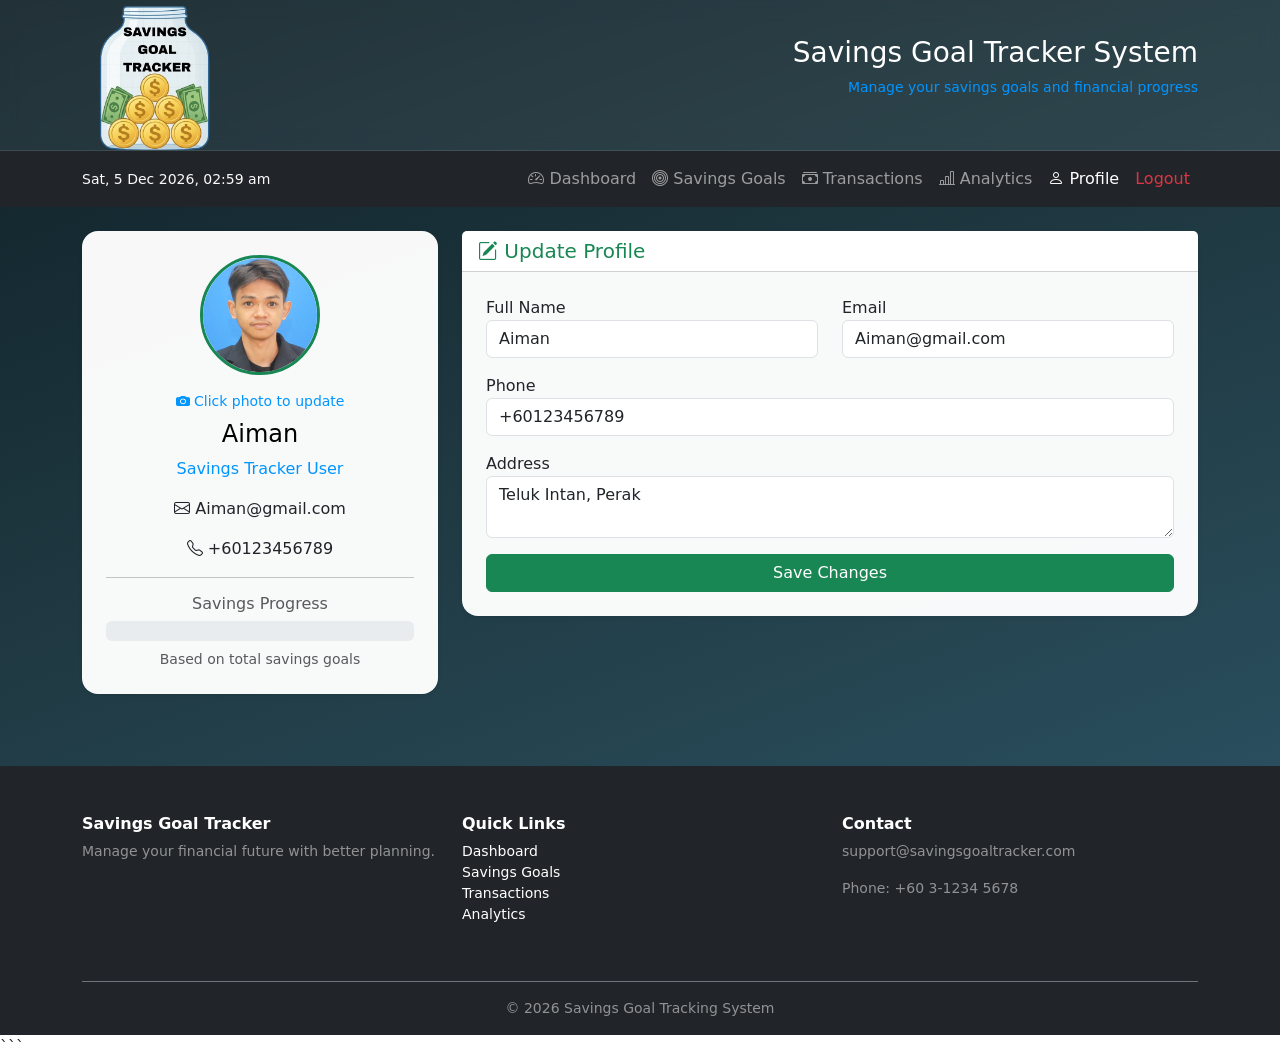
<file: profile.html>
<!DOCTYPE html>
<html lang="en">
<head>
<meta charset="UTF-8">
<title>Profile | Savings Goal Tracker</title>

<link href="https://cdn.jsdelivr.net/npm/bootstrap@5.3.2/dist/css/bootstrap.min.css" rel="stylesheet">

<link href="https://cdn.jsdelivr.net/npm/bootstrap-icons/font/bootstrap-icons.css" rel="stylesheet">

<link rel="stylesheet" href="assets/css/style.css">
</head>


<body class="d-flex flex-column min-vh-100">

<!-- Site header with logo and title -->
<header class="uitm-header">
  <div class="container d-flex flex-column flex-md-row align-items-center justify-content-between">
    <div class="d-flex align-items-center mb-3 mb-md-0">
      <div class="logo-group">
        <img src="assets/img/savings.png" height="150">
      </div>
    </div>
    <div class="text-center text-md-end">
      <h1 class="h3">Savings Goal Tracker System</h1>
      <p class="small text-muted">Manage your savings goals and financial progress</p>
    </div>
  </div>
</header>

<!-- Navbar with live datetime and page links -->
<nav class="navbar navbar-expand-lg navbar-dark bg-dark sticky-top">
  <div class="container">
    <button class="navbar-toggler" data-bs-toggle="collapse" data-bs-target="#nav">
      <span class="navbar-toggler-icon"></span>
    </button>
    <div class="collapse navbar-collapse" id="nav">
      
      <span id="datetime" class="navbar-text text-light small me-4"></span>
      <ul class="navbar-nav ms-auto">
       <li class="nav-item"><a class="nav-link" href="dashboard.html"><i class="bi bi-speedometer2"></i> Dashboard</a></li>
        <li class="nav-item"><a class="nav-link" href="goals.html"><i class="bi bi-bullseye"></i> Savings Goals</a></li>
        <li class="nav-item"><a class="nav-link" href="transactions.html"><i class="bi bi-cash-stack"></i> Transactions</a></li>
        <li class="nav-item"><a class="nav-link" href="analytics.html"><i class="bi bi-bar-chart-line"></i> Analytics</a></li>
        <li class="nav-item"><a class="nav-link active" href="profile.html"><i class="bi bi-person"></i> Profile</a></li>
        <li class="nav-item"><a class="nav-link text-danger" href="#" onclick="logout()">Logout</a></li>
      </ul>
    </div>
  </div>
</nav>

<!-- Main content -->
<div class="container mt-4 mb-5">
  <div class="row justify-content-center">

    <!-- LEFT CARD - profile picture, display info, savings progress -->
    <div class="col-md-4 mb-4">
      <div class="card shadow-sm border-0 h-100">
        <div class="card-body text-center p-4">

          <!-- Profile picture (click to change) -->
          <img id="profilePic"
               src="assets/img/user.png"
               class="rounded-circle mb-3"
               width="120" height="120"
               style="object-fit:cover; cursor:pointer; border: 3px solid #198754;"
               onclick="document.getElementById('picInput').click()"
               onerror="this.src='https://ui-avatars.com/api/?name=User'">

          <!-- Hidden file input for picture upload -->
          <input type="file" id="picInput" accept="image/*"
                 style="display:none" onchange="changePicture(event)">

          <p class="text-muted small mb-2">
            <i class="bi bi-camera-fill"></i> Click photo to update
          </p>

          <!-- Display name and role -->
          <h4 id="displayName">Aiman</h4>
          <p class="text-muted">Savings Tracker User</p>

          <!-- Display email and phone -->
          <p><i class="bi bi-envelope"></i> <span id="displayEmail">Aiman@email.com</span></p>
          <p><i class="bi bi-telephone"></i> <span id="displayPhone">-</span></p>

          <hr>

          <!-- Savings progress bar (calculated by profile.js) -->
          <h6 class="text-muted">Savings Progress</h6>
          <div class="progress" style="height: 20px;">
            <div class="progress-bar bg-success" id="progressBar" style="width: 0%">0%</div>
          </div>
          <small class="text-muted d-block mt-2">Based on total savings goals</small>

        </div>
      </div>
    </div>

    <!-- RIGHT FORM - update profile details -->
    <div class="col-md-8 mb-4">
      <div class="card shadow-sm border-0">
        <div class="card-header bg-white">
          <h5 class="text-success mb-0">
            <i class="bi bi-pencil-square"></i> Update Profile
          </h5>
        </div>
        <div class="card-body p-4">
          <!-- Profile form (handled by updateProfile() in profile.js) -->
          <form onsubmit="updateProfile(event)">
            <div class="row mb-3">
              <div class="col-md-6">
                <label>Full Name</label>
                <input id="pname" class="form-control" required>
              </div>
              <div class="col-md-6">
                <label>Email</label>
                <input id="pemail" type="email" class="form-control" required>
              </div>
            </div>
            <div class="mb-3">
              <label>Phone</label>
              <input id="pphone" class="form-control">
            </div>
            <div class="mb-3">
              <label>Address</label>
              <textarea id="paddress" class="form-control"></textarea>
            </div>
            <button class="btn btn-success w-100">Save Changes</button>
          </form>
        </div>
      </div>
    </div>

  </div>
</div>

<!-- Footer with quick links and contact -->
<footer class="bg-dark pt-5 pb-3 mt-auto text-white">
  <div class="container">
    <div class="row">
      <div class="col-md-4 mb-3">
        <h6 class="fw-bold">Savings Goal Tracker</h6>
        <p class="small text-white-50">Manage your financial future with better planning.</p>
      </div>
      <!-- Quick links -->
      <div class="col-md-4 mb-3">
        <h6 class="fw-bold">Quick Links</h6>
        <ul class="list-unstyled small">
          <li><a href="dashboard.html" class="text-white text-decoration-none">Dashboard</a></li>
          <li><a href="goals.html" class="text-white text-decoration-none">Savings Goals</a></li>
          <li><a href="transactions.html" class="text-white text-decoration-none">Transactions</a></li>
          <li><a href="analytics.html" class="text-white text-decoration-none">Analytics</a></li>
        </ul>
      </div>
      <!-- Contact info -->
      <div class="col-md-4 mb-3">
        <h6 class="fw-bold">Contact</h6>
        <p class="small text-white-50">support@savingsgoaltracker.com</p>
        <p class="small text-white-50">Phone: +60 3-1234 5678</p>
      </div>
    </div>
    <!-- Copyright -->
    <div class="text-center small text-white-50 mt-4 border-top border-secondary pt-3">
      © 2026 Savings Goal Tracking System
    </div>
  </div>
</footer>


<script src="https://cdn.jsdelivr.net/npm/bootstrap@5.3.2/dist/js/bootstrap.bundle.min.js"></script>

<script src="assets/js/shared.js"></script>

<script src="assets/js/profile.js"></script>
</body>
</html>
```
</file>
<file: assets/css/style.css>
/*Savings Goal Tracker — Shared Styles*/

/* ----- Common Body ----- */
body {
  background: linear-gradient(160deg, #0f2027, #203a43, #2c5364);
  background-attachment: fixed;
}

/* Carousel height */
.carousel-item {
  height: 250px;
}

/* ----- Cards ----- */
.card {
  background: rgba(255, 255, 255, 0.97);
  border-radius: 16px !important;
}

/* ----- Site Header ----- */
.uitm-header {
  background: rgba(255, 255, 255, 0.08);
  backdrop-filter: blur(10px);
  border-bottom: 1px solid rgba(255, 255, 255, 0.1);
}

.uitm-header h1,
.uitm-header p {
  color: #fff !important;
}

/* ----- Typography ----- */
h3,
h3 strong,
h4,
h4 strong {
  color: #ffffff;
}

.container h3 {
  color: #ffffff !important;
}

p.text-muted {
  color: #0095ff !important;
}

#emptyState,
#noData {
  color: #0095ff !important;
}

.form-control::placeholder {
  color: #aaa;
}

/* Login Page — Specific Styles */
body.login-page {
  background: linear-gradient(135deg, #0f2027, #203a43, #2c5364);
  background-attachment: fixed;
  min-height: 100vh;
  display: flex;
  align-items: center;
  justify-content: center;
  padding: 16px;
}

.login-card {
  background: rgba(179, 225, 255, 0.97);
  border-radius: 20px;
  box-shadow: 0 8px 32px rgba(0, 0, 0, 0.35);
  padding: 2.5rem 2rem;
  width: 100%;
  max-width: 420px;
  border: 1px solid rgba(255, 255, 255, 0.15);
}

.login-logo {
  width: 150px;
  height: 150px;
  object-fit: contain;
}

.login-card .input-group-text {
  background: #e8f4fd;
  border-right: none;
  color: #1a73e8;
}

.login-card .input-group .form-control {
  border-left: none;
}

.login-card .input-group .form-control:focus {
  box-shadow: none;
  border-color: #1a73e8;
}

.login-card .input-group:focus-within .input-group-text {
  border-color: #1a73e8;
}

.btn-login {
  background: linear-gradient(135deg, #1a73e8, #0f2027);
  color: #fff;
  font-weight: 600;
  padding: 12px;
  font-size: 16px;
  border-radius: 8px;
  border: none;
  transition: opacity 0.2s;
}

.btn-login:hover {
  opacity: 0.88;
  color: #fff;
}

.divider {
  border-top: 1px solid #e9ecef;
  margin: 1.2rem 0;
}

.show-pass {
  background: #e8f4fd;
  border-left: none;
  cursor: pointer;
  color: #6c757d;
}

.show-pass:hover {
  color: #1a73e8;
}

/* ----- Profile Display Name ----- */
#displayName {
  color: #000000 !important;
}
</file>
